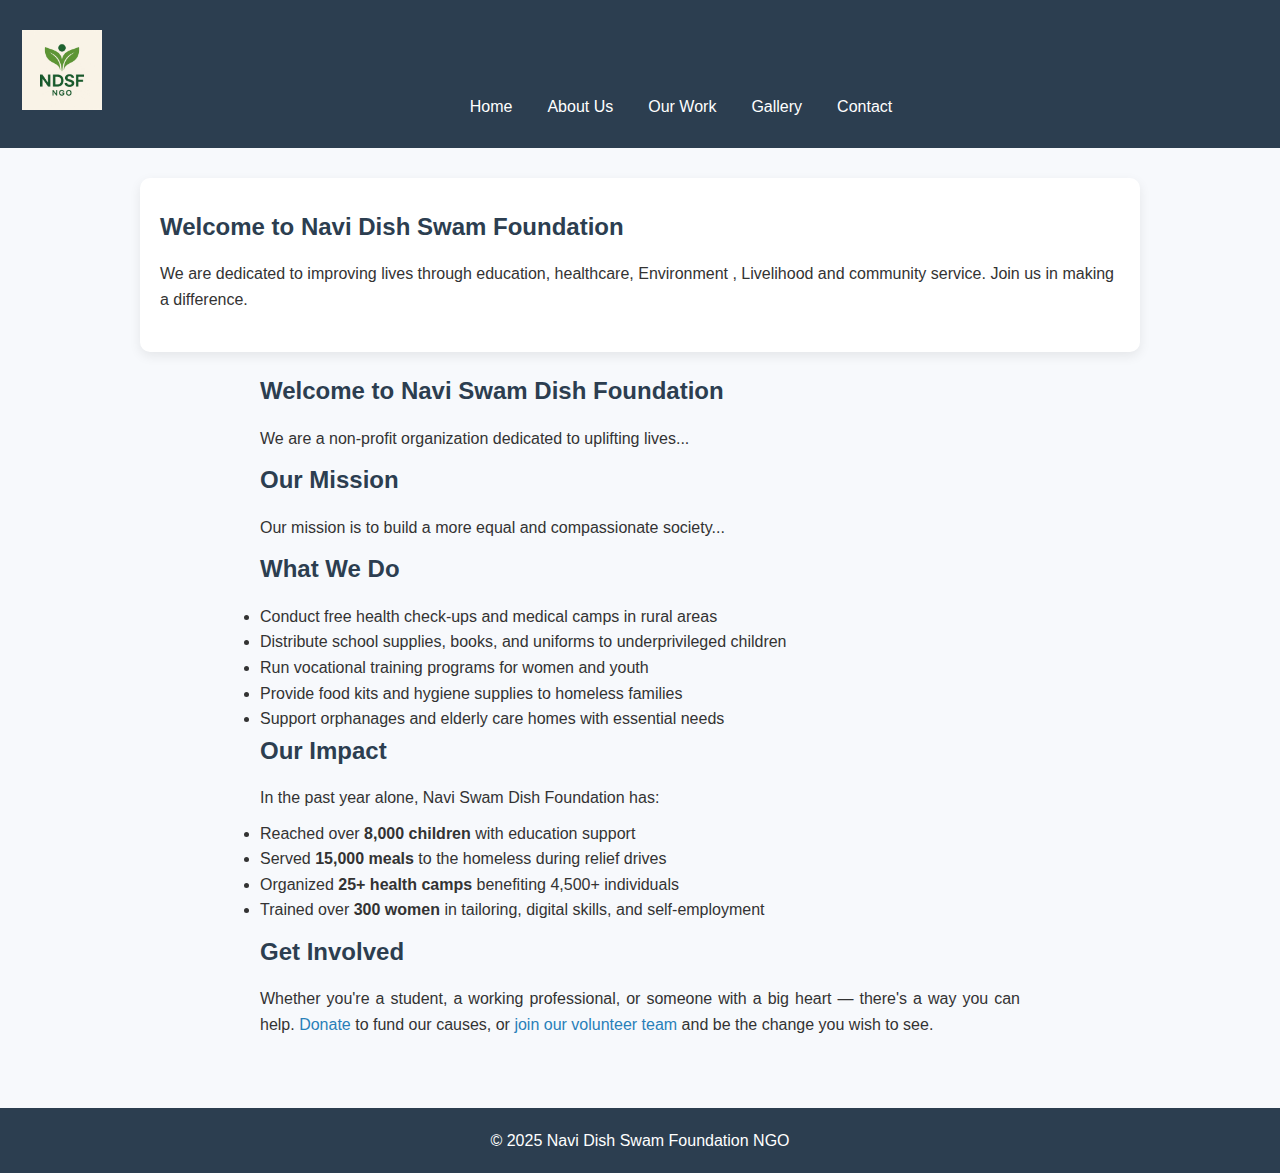
<file: index.html>
<!DOCTYPE html>
<html lang="en">
<head>
  <meta charset="UTF-8">
  <title>NGO Home</title>
  <link rel="stylesheet" href="style.css">
</head>
<body>
   <header>
  <table width="100%">
    <tr>
      <!-- Left: Logo -->
      <td style="width: 80px;">
        <img src="images/ngologo.jpg" alt="NGO Logo" width="80" height="80">
      </td>

      <!-- Right: NGO Name and Navigation -->
      <td>
         <h1>Navi Dish Swam Foundation</h1>
  <nav>
    <a href="home.html">Home</a>
    <a href="about.html">About Us</a>
  <a href="OurWork.html">Our Work</a>
      <a href="gallery.html">Gallery</a>
    <a href="contact.html">Contact</a>
  </nav>
      </td>
    </tr>
  </table>
  </header>
  <div class="container">
    <h2>Welcome to  Navi Dish Swam Foundation </h2>
    <p>We are dedicated to improving lives through education, healthcare, Environment  , Livelihood and community service. Join us in making a difference.</p>
  </div>
    <main>
  <div style="max-width: 800px; margin: 0 auto; padding: 20px; text-align: justify;">

    <!-- All your homepage content inside this div -->
    
    <section>
      <h2>Welcome to Navi Swam Dish Foundation</h2>
      <p>We are a non-profit organization dedicated to uplifting lives...</p>
    </section>

    <section>
      <h2>Our Mission</h2>
      <p>Our mission is to build a more equal and compassionate society...</p>
    </section>


  <!-- What We Do -->
  <section>
    <h2>What We Do</h2>
    <ul>
      <li>Conduct free health check-ups and medical camps in rural areas</li>
      <li>Distribute school supplies, books, and uniforms to underprivileged children</li>
      <li>Run vocational training programs for women and youth</li>
      <li>Provide food kits and hygiene supplies to homeless families</li>
      <li>Support orphanages and elderly care homes with essential needs</li>
    </ul>
  </section>

  <!-- Our Impact -->
  <section>
    <h2>Our Impact</h2>
    <p>
      In the past year alone, Navi Swam Dish Foundation has:
      <ul>
        <li>Reached over <strong>8,000 children</strong> with education support</li>
        <li>Served <strong>15,000 meals</strong> to the homeless during relief drives</li>
        <li>Organized <strong>25+ health camps</strong> benefiting 4,500+ individuals</li>
        <li>Trained over <strong>300 women</strong> in tailoring, digital skills, and self-employment</li>
      </ul>
    </p>
  </section>

  <!-- Call to Action -->
  <section>
    <h2>Get Involved</h2>
    <p>
      Whether you're a student, a working professional, or someone with a big heart — there's a way you can help. <a href="donate.html">Donate</a> to fund our causes, or <a href="contact.html">join our volunteer team</a> and be the change you wish to see.
    </p>
  </section>

  </div>
</main>

  <footer>
    &copy; 2025 Navi Dish Swam Foundation NGO
  </footer>
</body>
</html>
</file>
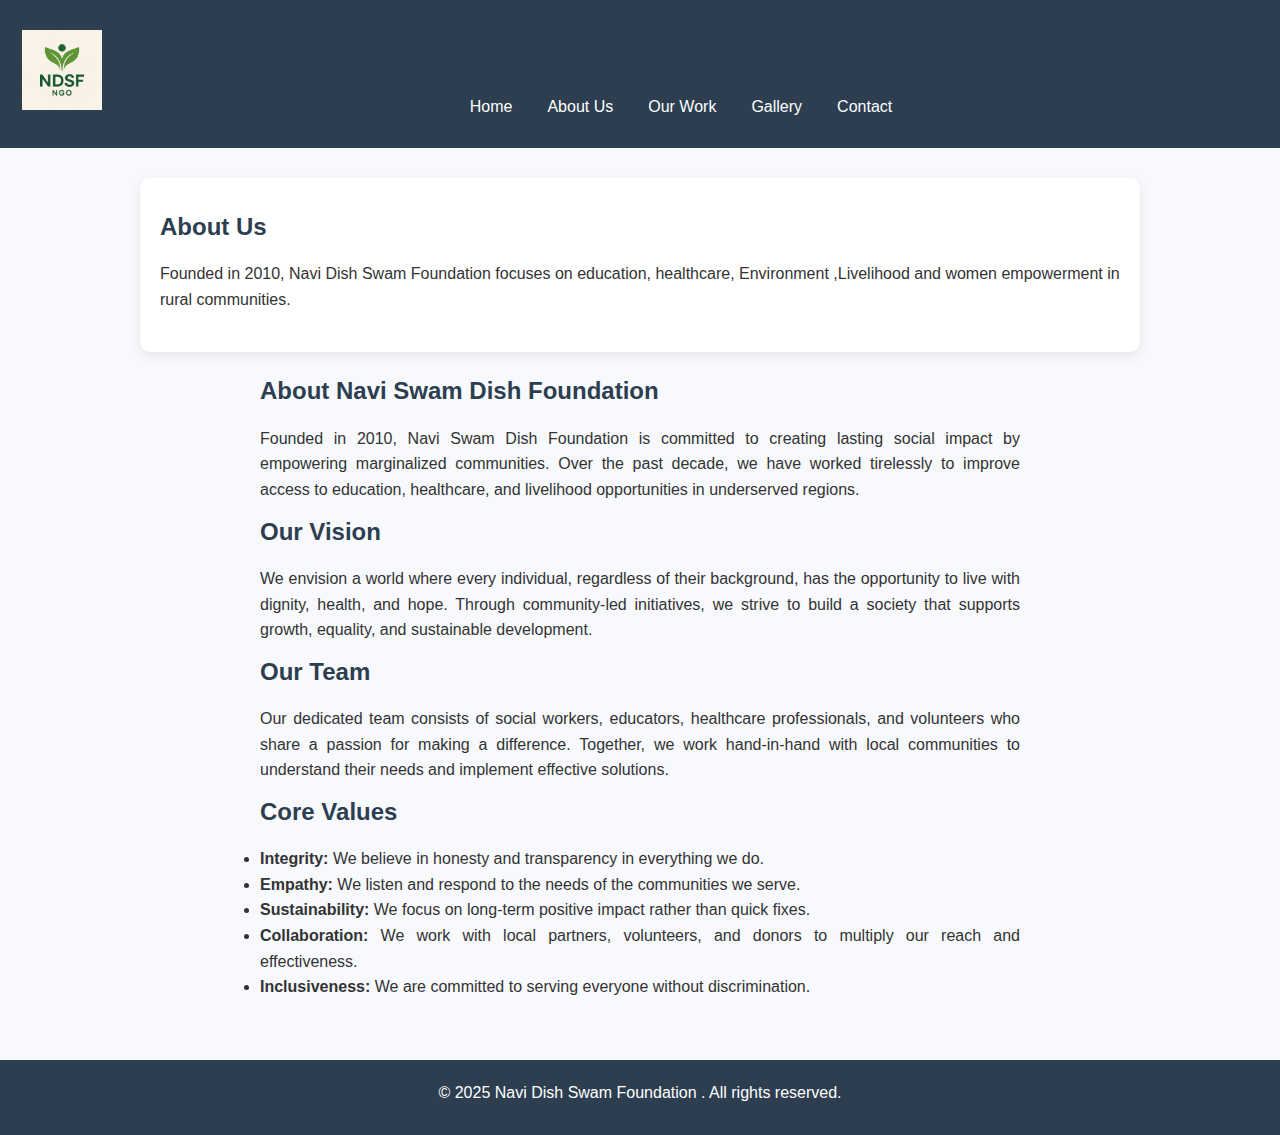
<file: about.html>
<!DOCTYPE html>
<html lang="en">
<head>
  <meta charset="UTF-8">
  <title>About Us - NGO</title>
  <link rel="stylesheet" href="style.css">
</head>
<body>

<header>
  <table width="100%">
    <tr>
      <!-- Left: Logo -->
      <td style="width: 80px;">
        <img src="images/ngologo.jpg" alt="NGO Logo" width="80" height="80">
      </td>

      <!-- Right: NGO Name and Navigation -->
      <td>
         <h1>Navi Dish Swam Foundation</h1>
  <nav>
    <a href="index.html">Home</a>
    <a href="about.html">About Us</a>
  <a href="OurWork.html">Our Work</a>
      <a href="gallery.html">Gallery</a>
    <a href="contact.html">Contact</a>
  </nav>
      </td>
    </tr>
  </table>
</header>


<div class="container">
  <h2>About Us</h2>
  <p>Founded in 2010, Navi Dish Swam Foundation focuses on education, healthcare, Environment ,Livelihood and women empowerment in rural communities.</p>
</div>
<main style="max-width: 800px; margin: 0 auto; padding: 20px; text-align: justify;">
  <section>
    <h2>About Navi Swam Dish Foundation</h2>
    <p>
      Founded in 2010, Navi Swam Dish Foundation is committed to creating lasting social impact by empowering marginalized communities. Over the past decade, we have worked tirelessly to improve access to education, healthcare, and livelihood opportunities in underserved regions.
    </p>
  </section>

  <section>
    <h2>Our Vision</h2>
    <p>
      We envision a world where every individual, regardless of their background, has the opportunity to live with dignity, health, and hope. Through community-led initiatives, we strive to build a society that supports growth, equality, and sustainable development.
    </p>
  </section>

  <section>
    <h2>Our Team</h2>
    <p>
      Our dedicated team consists of social workers, educators, healthcare professionals, and volunteers who share a passion for making a difference. Together, we work hand-in-hand with local communities to understand their needs and implement effective solutions.
    </p>
  </section>

  <section>
    <h2>Core Values</h2>
    <ul>
      <li><strong>Integrity:</strong> We believe in honesty and transparency in everything we do.</li>
      <li><strong>Empathy:</strong> We listen and respond to the needs of the communities we serve.</li>
      <li><strong>Sustainability:</strong> We focus on long-term positive impact rather than quick fixes.</li>
      <li><strong>Collaboration:</strong> We work with local partners, volunteers, and donors to multiply our reach and effectiveness.</li>
      <li><strong>Inclusiveness:</strong> We are committed to serving everyone without discrimination.</li>
    </ul>
  </section>
</main>

<footer>
  <p>&copy; 2025 Navi Dish Swam Foundation . All rights reserved.</p>
</footer>

</body>
</html>
</file>
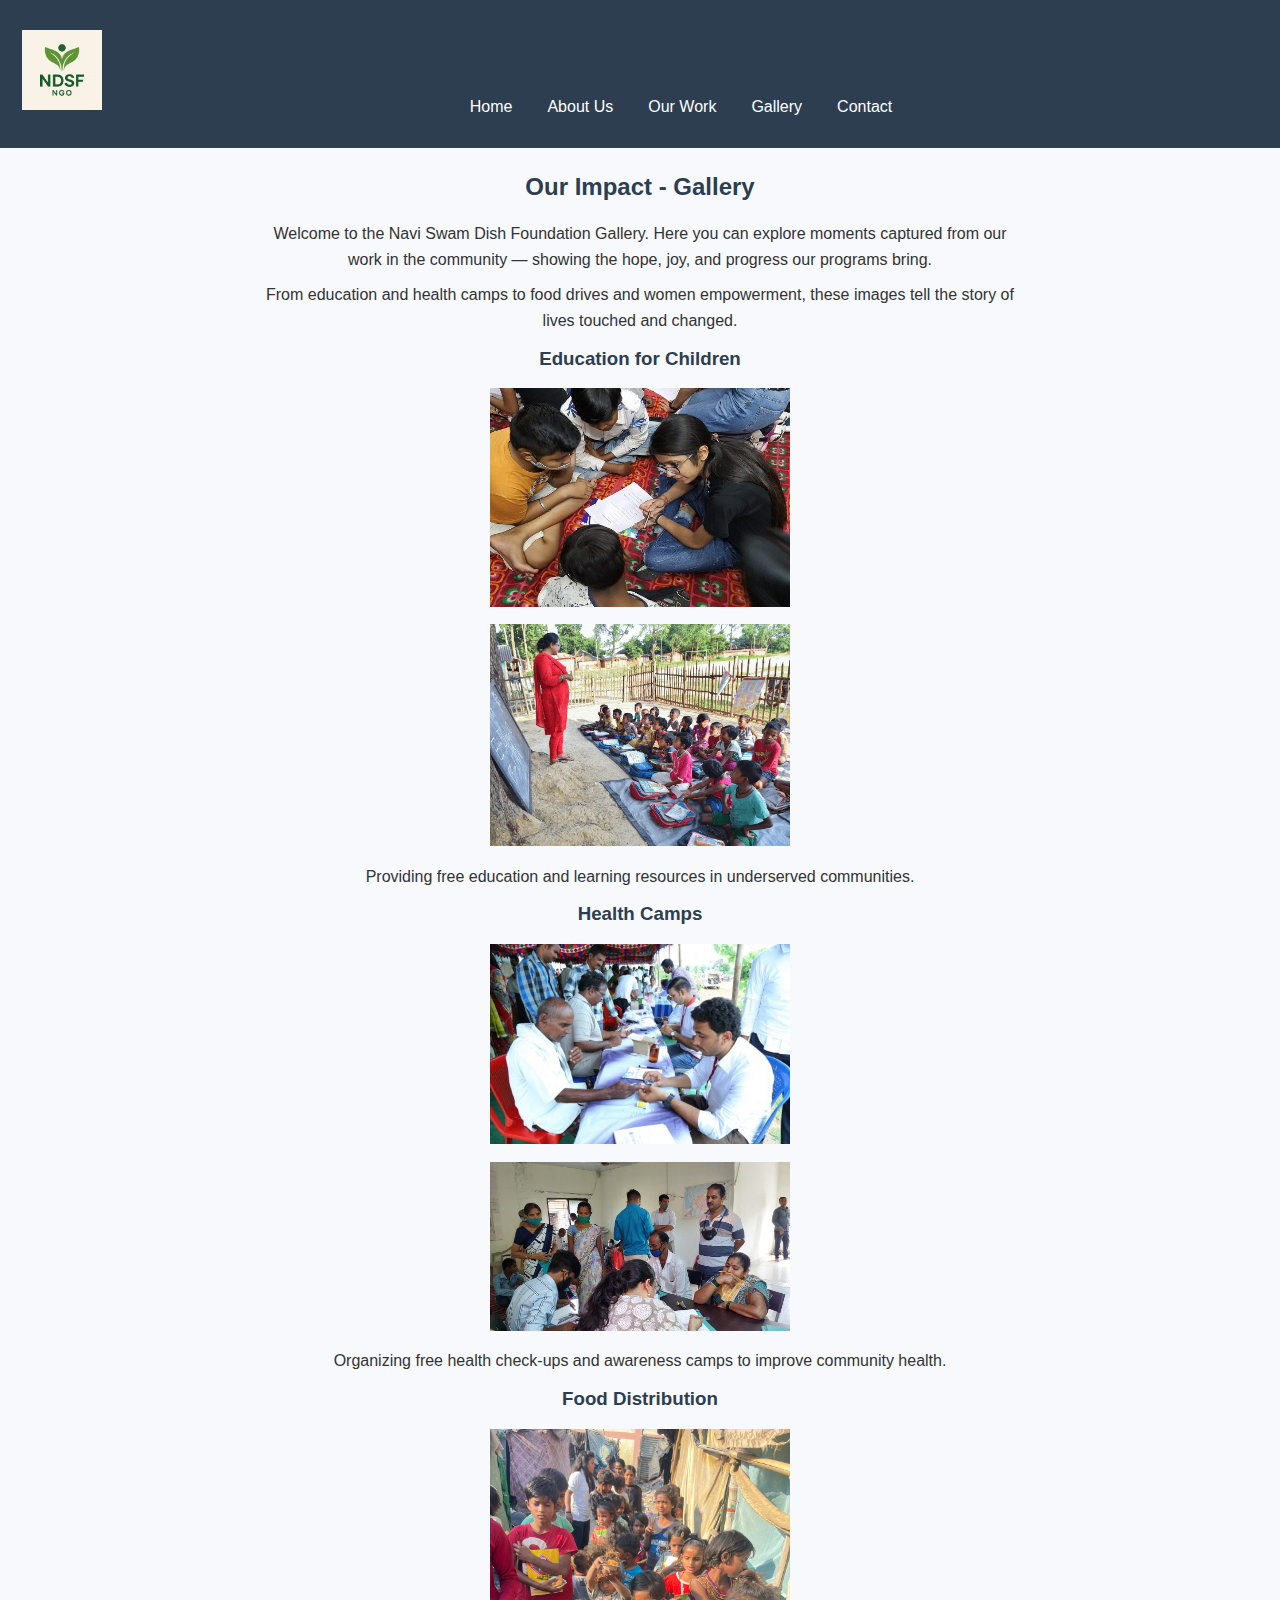
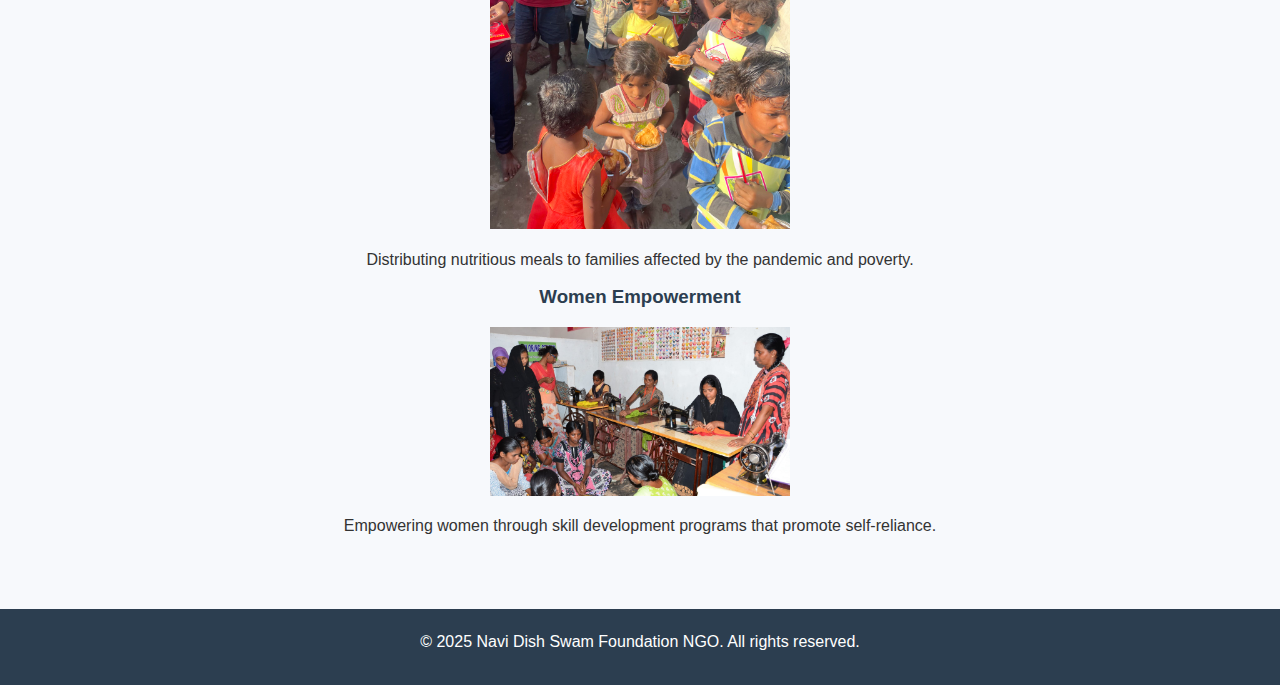
<file: gallery.html>
<!DOCTYPE html>
<html lang="en">
<head>
  <meta charset="UTF-8">
  <title>Gallery - Navi Dish Swam Foundation</title>
   <link rel="stylesheet" href="style.css">
</head>
<body>

<header>
  <table width="100%">
    <tr>
      <!-- Left: Logo -->
      <td style="width: 80px;">
        <img src="images/ngologo.jpg" alt="NGO Logo" width="80" height="80">
      </td>

      <!-- Right: NGO Name and Navigation -->
      <td>
         <h1>Navi Dish Swam Foundation</h1>
  <nav>
    <a href="index.html">Home</a>
    <a href="about.html">About Us</a>
  <a href="OurWork.html">Our Work</a>
      <a href="gallery.html">Gallery</a>
    <a href="contact.html">Contact</a>
  </nav>
      </td>
    </tr>
  </table>
  </header>

  <main style="max-width: 800px; margin: 0 auto; padding: 20px; text-align: center;">

  <h2>Our Impact - Gallery</h2>

  <p>
    Welcome to the Navi Swam Dish Foundation Gallery. Here you can explore moments captured from our work in the community — showing the hope, joy, and progress our programs bring.
  </p>
  <p>
    From education and health camps to food drives and women empowerment, these images tell the story of lives touched and changed.
  </p>

  <section>
    <h3>Education for Children</h3>
    <img src="images/educationimgngo.jpg" alt="Children learning in a class" width="300" style="margin-bottom: 10px;"><br>
        <img src="images/educationimg2ngo.png" alt="Children learning in a class" width="300" style="margin-bottom: 10px;">
    <p>Providing free education and learning resources in underserved communities.</p>
  </section>

  <section>
    <h3>Health Camps</h3>
    <img src="images/healthcampngo.jpg" alt="Medical camp in a village" width="300" style="margin-bottom: 10px;"><br>
     <img src="images/healthcamp2ngo.jpeg" alt="Medical camp in a village" width="300" style="margin-bottom: 10px;"><br>
    <p>Organizing free health check-ups and awareness camps to improve community health.</p>
  </section>

  <section>
    <h3>Food Distribution</h3>
    <img src="images/fooddistringo.jpeg" alt="Volunteers distributing food" width="300" style="margin-bottom: 10px;">
    <p>Distributing nutritious meals to families affected by the pandemic and poverty.</p>
  </section>

  <section>
    <h3>Women Empowerment</h3>
    <img src="images/womenempowerngo.jpg" alt="Women in training program" width="300" style="margin-bottom: 10px;">
    <p>Empowering women through skill development programs that promote self-reliance.</p>
  </section>

</main>


  <footer>
    <p>&copy; 2025 Navi Dish Swam Foundation NGO. All rights reserved.</p>
  </footer>

</body>
</html>
</file>
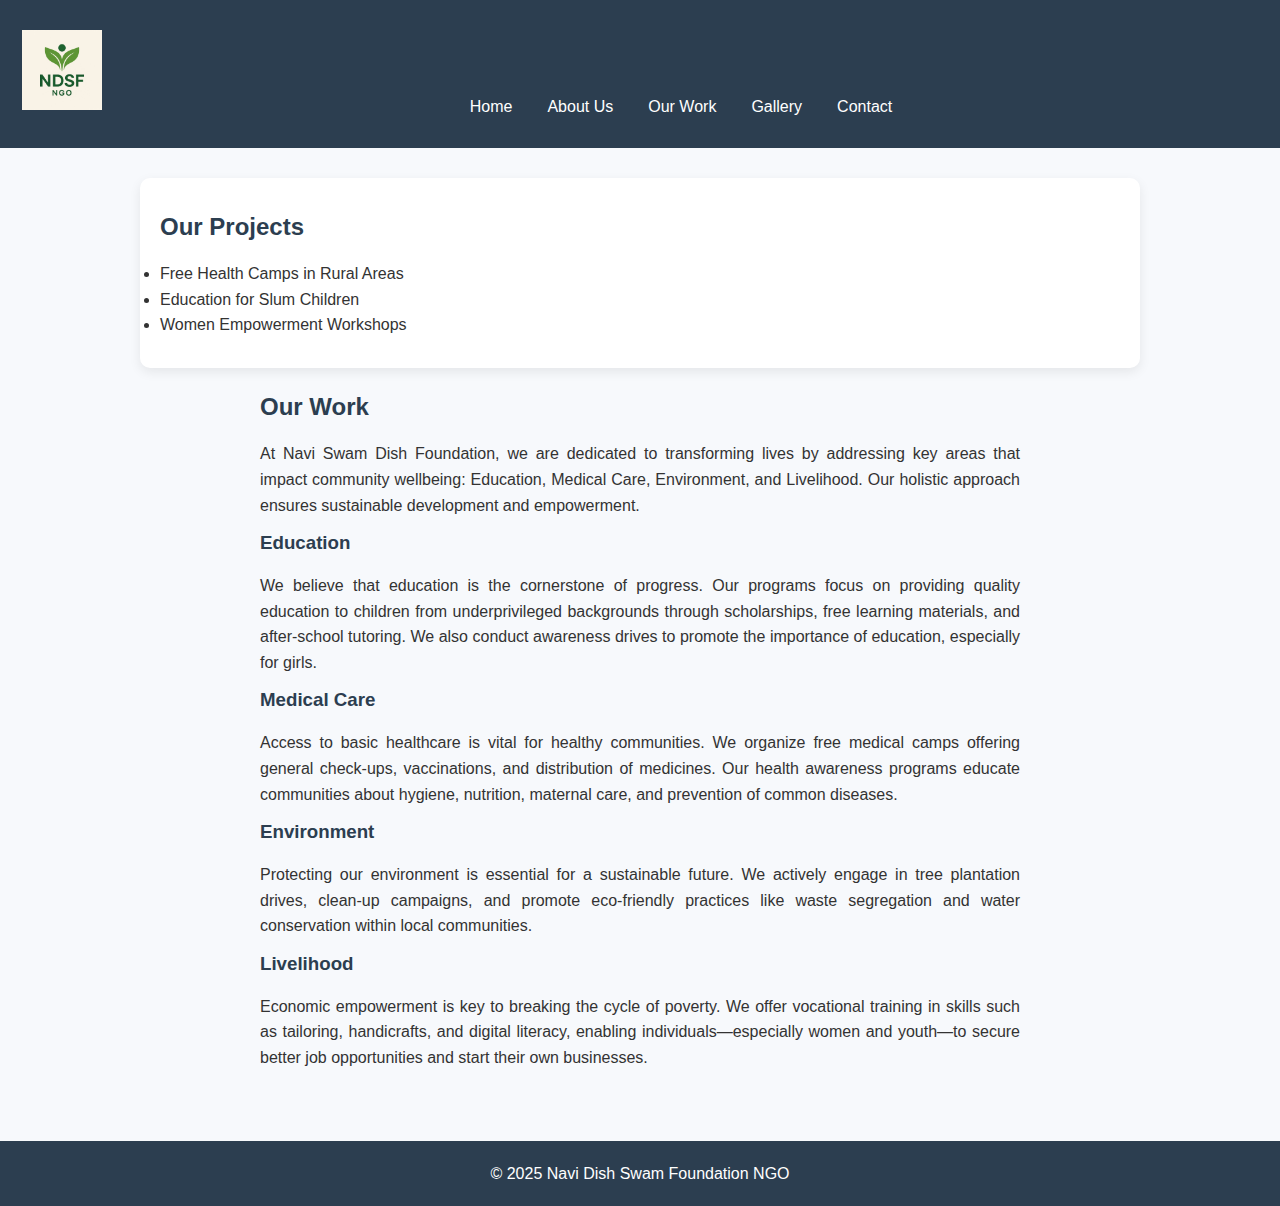
<file: OurWork.html>
<!DOCTYPE html>
<html lang="en">
<head>
  <meta charset="UTF-8">
  <title>Projects - Navi Dish Swam Foundation</title>
  <link rel="stylesheet" href="style.css">
</head>
<body>
  <header>
  <table width="100%">
    <tr>
      <!-- Left: Logo -->
      <td style="width: 80px;">
        <img src="images/ngologo.jpg" alt="NGO Logo" width="80" height="80">
      </td>

      <!-- Right: NGO Name and Navigation -->
      <td>
         <h1>Navi Dish Swam Foundation</h1>
  <nav>
    <a href="index.html">Home</a>
    <a href="about.html">About Us</a>
  <a href="OurWork.html">Our Work</a>
      <a href="gallery.html">Gallery</a>
    <a href="contact.html">Contact</a>
  </nav>
      </td>
    </tr>
  </table>
  </header>
  <div class="container">
    <h2>Our Projects</h2>
    <ul>
      <li>Free Health Camps in Rural Areas</li>
      <li>Education for Slum Children</li>
      <li>Women Empowerment Workshops</li>
    </ul>
  </div>
 <main style="max-width: 800px; margin: 0 auto; padding: 20px; text-align: justify;">

  <section>
    <h2>Our Work</h2>
    <p>
      At Navi Swam Dish Foundation, we are dedicated to transforming lives by addressing key areas that impact community wellbeing: Education, Medical Care, Environment, and Livelihood. Our holistic approach ensures sustainable development and empowerment.
    </p>
  </section>

  <section>
    <h3>Education</h3>
    <p>
      We believe that education is the cornerstone of progress. Our programs focus on providing quality education to children from underprivileged backgrounds through scholarships, free learning materials, and after-school tutoring. We also conduct awareness drives to promote the importance of education, especially for girls.
    </p>
  </section>

  <section>
    <h3>Medical Care</h3>
    <p>
      Access to basic healthcare is vital for healthy communities. We organize free medical camps offering general check-ups, vaccinations, and distribution of medicines. Our health awareness programs educate communities about hygiene, nutrition, maternal care, and prevention of common diseases.
    </p>
  </section>

  <section>
    <h3>Environment</h3>
    <p>
      Protecting our environment is essential for a sustainable future. We actively engage in tree plantation drives, clean-up campaigns, and promote eco-friendly practices like waste segregation and water conservation within local communities.
    </p>
  </section>

  <section>
    <h3>Livelihood</h3>
    <p>
      Economic empowerment is key to breaking the cycle of poverty. We offer vocational training in skills such as tailoring, handicrafts, and digital literacy, enabling individuals—especially women and youth—to secure better job opportunities and start their own businesses.
    </p>
  </section>

</main>


  <footer>
    &copy; 2025 Navi Dish Swam Foundation NGO
  </footer>
</body>
</html>
</file>
<file: style.css>
* {
  margin: 0;
  padding: 0;
  box-sizing: border-box;
}

body {
  font-family: 'Segoe UI', Tahoma, Geneva, Verdana, sans-serif;
  background: #f7f9fc;
  color: #333;
  line-height: 1.6;
}

h1, h2, h3 {
  color: #2c3e50;
  margin-bottom: 15px;
}

p {
  margin-bottom: 10px;
}

a {
  color: #2980b9;
  text-decoration: none;
}

a:hover {
  text-decoration: underline;
}

/* Header and Navigation */
header {
  background-color: #2c3e50;
  color: white;
  padding: 20px;
  text-align: center;
}

.header-container {
  display: flex;
  align-items: center;
  gap: 15px;
  flex-wrap: wrap;
  justify-content: center;
}

.header-content {
  text-align: center;
}

.ngo-name {
  margin: 0;
  font-size: 1.8rem;
  font-weight: bold;
  color: white;
}

nav {
  margin-top: 10px;
  display: flex;
  flex-wrap: wrap;
  justify-content: center;
  gap: 15px;
}

nav a {
  color: white;
  font-weight: 500;
  padding: 6px 10px;
}

/* Container */
.container {
  max-width: 1000px;
  margin: auto;
  padding: 30px 20px;
  background: white;
  margin-top: 30px;
  box-shadow: 0 4px 12px rgba(0,0,0,0.08);
  border-radius: 10px;
}

/* Buttons */
.btn {
  display: inline-block;
  background: #2980b9;
  color: white;
  padding: 10px 20px;
  margin-top: 10px;
  border-radius: 5px;
  font-weight: bold;
  transition: background 0.3s ease;
}

.btn:hover {
  background: #1c5980;
}

/* Impact Section */
.impact-section {
  text-align: center;
  margin: 40px 0;
}

.counters {
  display: flex;
  flex-wrap: wrap;
  justify-content: space-around;
  margin-top: 20px;
}

.counter-box {
  margin: 15px;
  text-align: center;
}

.counter {
  font-size: 2rem;
  color: #2980b9;
  font-weight: bold;
}

/* What We Do Cards */
.grid {
  display: grid;
  gap: 20px;
  grid-template-columns: repeat(auto-fit, minmax(240px, 1fr));
  margin-top: 20px;
}

.card {
  background: #ffffff;
  padding: 20px;
  border-radius: 8px;
  border: 1px solid #ddd;
  box-shadow: 0 4px 12px rgba(0,0,0,0.05);
  transition: transform 0.3s ease;
}

.card:hover {
  transform: translateY(-5px);
}

/* Testimonials */
.testimonials {
  text-align: center;
  margin-top: 40px;
}

.testimonial-slider {
  background: #f1f1f1;
  padding: 20px;
  margin: 20px auto;
  max-width: 700px;
  border-radius: 10px;
  font-style: italic;
  box-shadow: 0 4px 12px rgba(0,0,0,0.08);
}

.testimonial-slider cite {
  display: block;
  margin-top: 10px;
  font-weight: bold;
  color: #333;
}

/* Gallery Grid */
.gallery-grid {
  display: grid;
  grid-template-columns: repeat(auto-fit, minmax(240px, 1fr));
  gap: 20px;
  margin-top: 20px;
}

.gallery-grid img {
  width: 100%;
  height: 200px;
  object-fit: cover;
  border-radius: 6px;
}

.caption {
  font-size: 0.95rem;
  text-align: center;
  color: #555;
  margin-top: 8px;
}

/* Footer */
footer {
  background-color: #2c3e50;
  color: white;
  text-align: center;
  padding: 20px;
  margin-top: 40px;
}

.social-icons a {
  color: white;
  margin: 0 10px;
  font-size: 1.4rem;
  transition: color 0.3s;
}

.social-icons a:hover {
  color: #1abc9c;
}

/* Animations */
.fade-in {
  opacity: 0;
  transform: translateY(20px);
  transition: all 0.8s ease-out;
}

.fade-in.visible {
  opacity: 1;
  transform: translateY(0px);
}

/* Responsive Design */
@media (max-width: 768px) {
  .grid, .counters {
    flex-direction: column;
    grid-template-columns: 1fr;
  }

  .container {
    padding: 20px;
  }

  header {
    padding: 15px;
  }

  nav {
    flex-wrap: wrap;
    justify-content: center;
    gap: 10px;
  }

  nav a {
    display: inline-block;
    margin: 5px 10px;
    padding: 6px 8px;
  }
}
</file>
